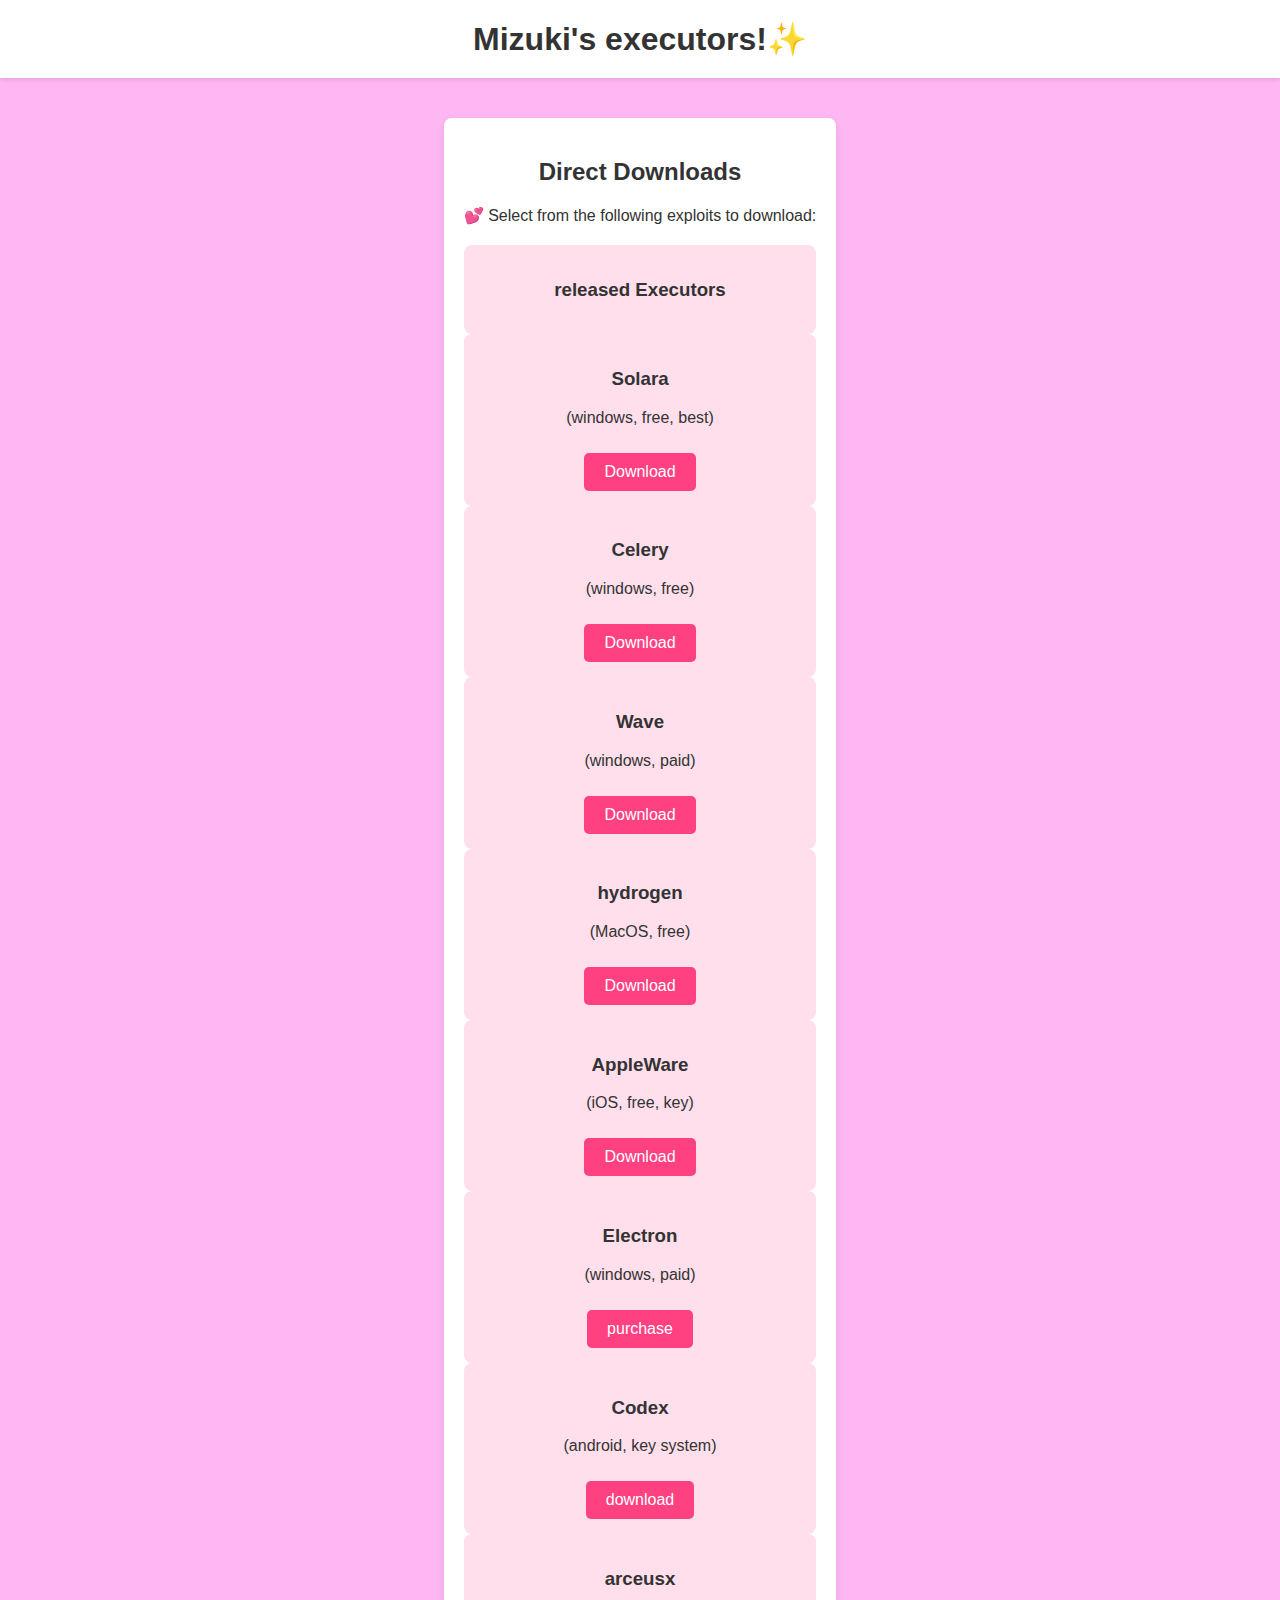
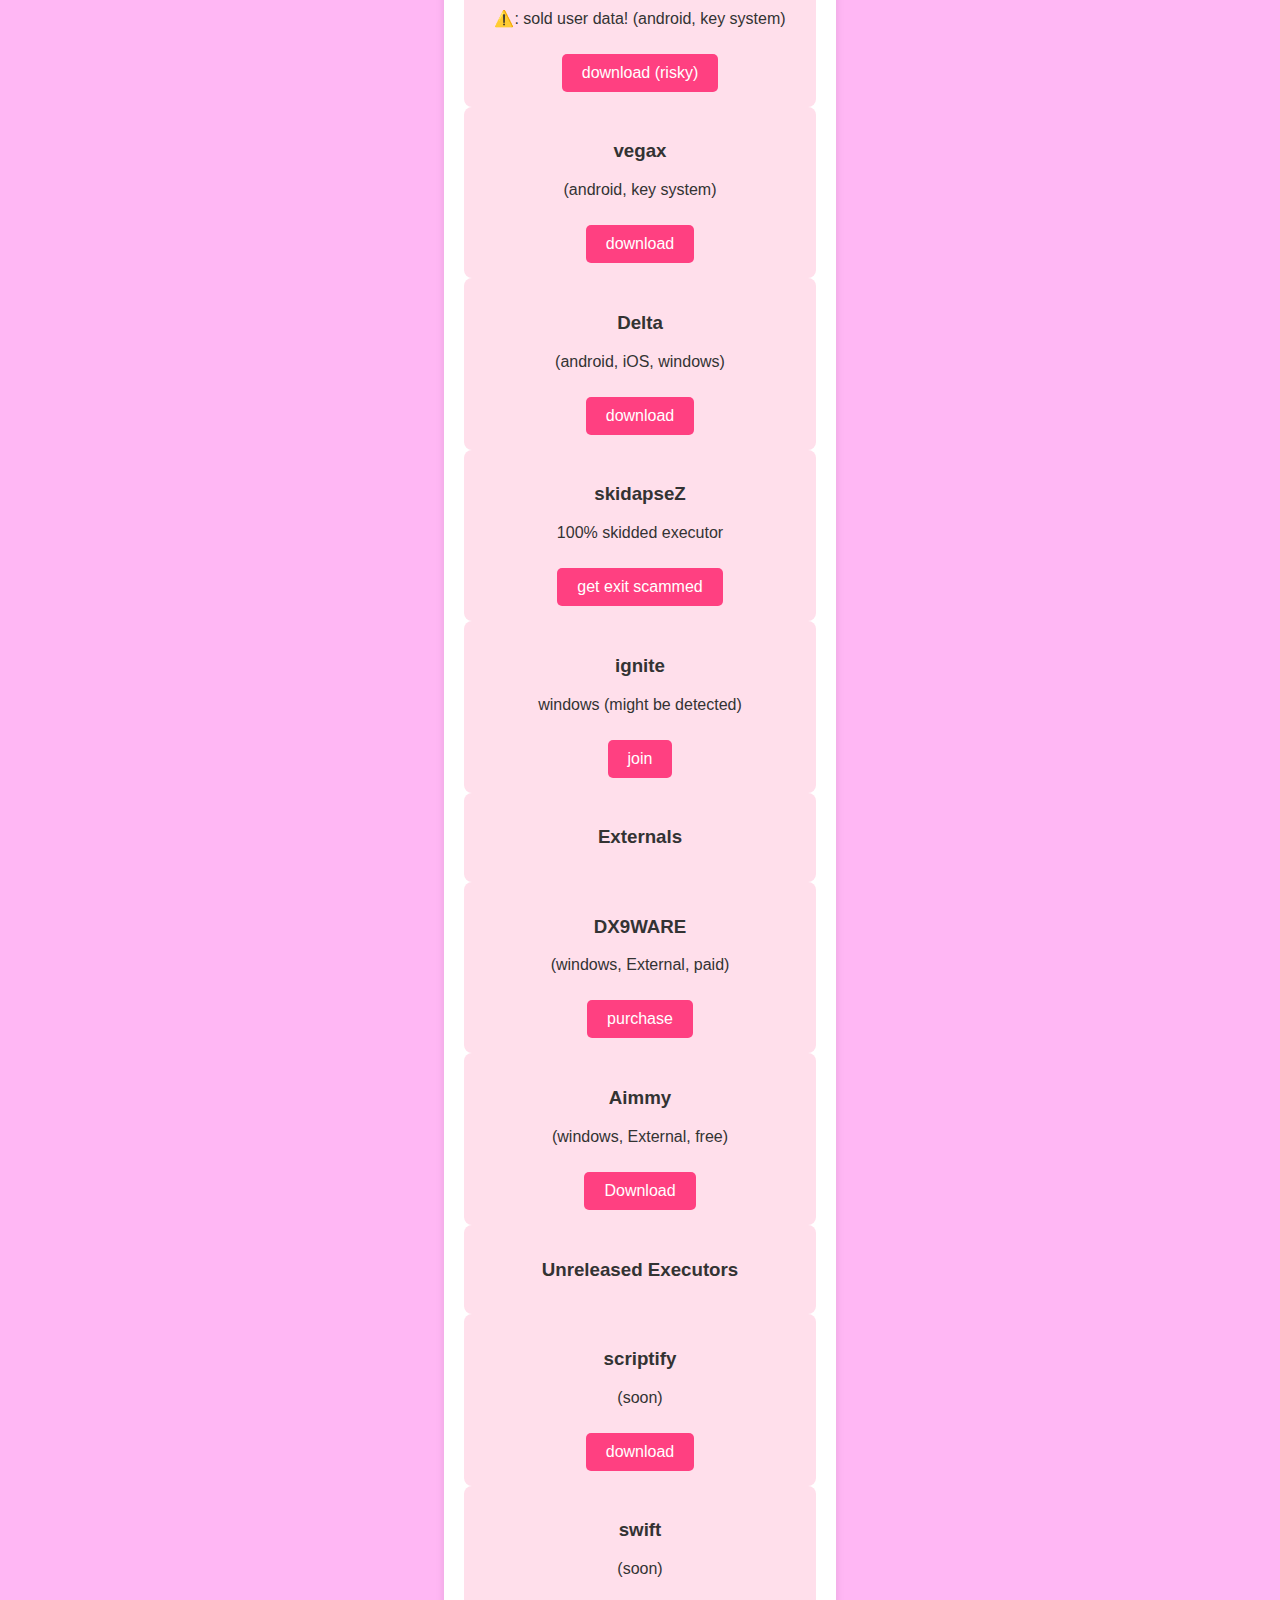
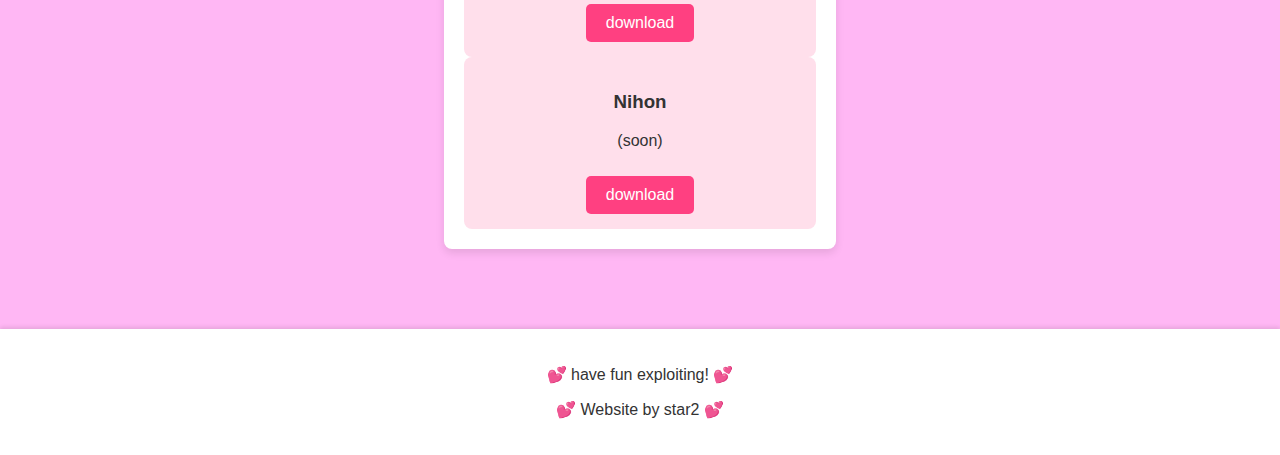
<file: index.html>
<!DOCTYPE html>
<html lang="en">
<head>
    <meta charset="UTF-8">
    <meta name="viewport" content="width=device-width, initial-scale=1.0">
    <title>✨ mizuki's Downloads</title>
    <link rel="stylesheet" href="style.css">

    <meta property="og:title" content="🎀 Mizuki's executors">
    <meta property="og:description" content="find safe and direct downloads to all your favorite executors here. all of the downloads are tested to make sure that they are safe for you to use.">
    <meta property="og:image" content="https://media1.tenor.com/m/2X_AmSGEjh0AAAAd/mizuki-akiyama-pjsekai.gif">
    <meta property="og:url" content="https://mizukirobloxexecutors.vercel.app/">
    <meta property="og:type" content="website">
</head>
<body>
    <header>
        <h1>Mizuki's executors!✨</h1>
    </header>
    <main>
        <section class="download">
            <h2>Direct Downloads</h2>
            <p>💕 Select from the following exploits to download:</p>
            <div class="app-list">
                </div>
                <div class="app">
                    <h3>released Executors</h3>
                </div>
                <div class="app">
                    <h3>Solara</h3>
                    <p>(windows, free, best)</p>
                    <a href="https://getsolara.dev/download/static/files/Bootstrapper.exe" class="download-btn">Download</a>
                </div>
                <div class="app">
                    <h3>Celery</h3>
                    <p>(windows, free)</p>
                    <a href="https://github.com/static-archives/Celery/raw/main/Release.zip" class="download-btn">Download</a>
                </div>
                <div class="app">
                    <h3>Wave</h3>
                    <p>(windows, paid)</p>
                    <a href="https://cdn.getwave.gg/WaveInstaller.exe" class="download-btn">Download</a>
                </div>
                <div class="app">
                    <h3>hydrogen</h3>
                    <p>(MacOS, free)</p>
                    <a href="https://hydrogen.sh/" class="download-btn">Download</a>
                </div>
                <div class="app">
                    <h3>AppleWare</h3>
                    <p>(iOS, free, key)</p>
                    <a href="https://appleware.dev/download/" class="download-btn">Download</a>
                </div>
                
                
                <div class="app">
                    <h3>Electron</h3>
                    <p>(windows, paid)</p>
                    <a href="https://nocap.land/purchase.php" class="download-btn">purchase</a>
                </div>
                <div class="app">
                    <h3>Codex</h3>
                    <p>(android, key system)</p>
                    <a href="https://codex.lol/android" class="download-btn">download</a>
                </div>
                <div class="app">
                    <h3>arceusx</h3>
                    <p>⚠️: sold user data! (android, key system)</p>
                    <a href="https://spdmteam.com/index" class="download-btn">download (risky)</a>
                </div>
                <div class="app">
                    <h3>vegax</h3>
                    <p>(android, key system)</p>
                    <a href="vegax.gg/" class="download-btn">download</a>
                </div>
                <div class="app">
                    <h3>Delta</h3>
                    <p>(android, iOS, windows)</p>
                    <a href="https://deltaexploits.net" class="download-btn">download</a>
                </div>
                <div class="app">
                    <h3>skidapseZ</h3>
                    <p>100% skidded executor</p>
                    <a href="https://synapsez.mysellix.io/" class="download-btn">get exit scammed</a>
                </div>
                <div class="app">
                    <h3>ignite</h3>
                    <p>windows (might be detected)</p>
                    <a href="https://discord.gg/TD3XdbYs" class="download-btn">join</a>
                </div>
                
                <div class="app">
                    <h3>Externals</h3>
                </div>
                
                <div class="app">
                    <h3>DX9WARE</h3>
                    <p>(windows, External, paid)</p>
                    <a href="https://cultofintellect.com/dx9ware/purchase/" class="download-btn">purchase</a>
                </div>
                
                <div class="app">
                    <h3>Aimmy</h3>
                    <p>(windows, External, free)</p>
                    <a href="https://loot-link.com/s?MuEr" class="download-btn">Download</a>
                </div>
                
                
                <div class="app">
                    <h3>Unreleased Executors</h3>
                </div>
                
                <div class="app">
                    <h3>scriptify</h3>
                    <p>(soon)</p>
                    <a href="https://scriptify.gg" class="download-btn">download</a>
                </div>
                <div class="app">
                    <h3>swift</h3>
                    <p>(soon)</p>
                    <a href="https://bunni.lol" class="download-btn">download</a>
                </div>
                <div class="app">
                    <h3>Nihon</h3>
                    <p>(soon)</p>
                    <a href="https://discord.gg/nihon" class="download-btn">download</a>
                </div>
            </div>
        </section>
    </main>
    <footer>
        <p>💕 have fun exploiting! 💕</p>
        <p>💕 Website by star2 💕</p>
    </footer>
</body>
</html>
</file>
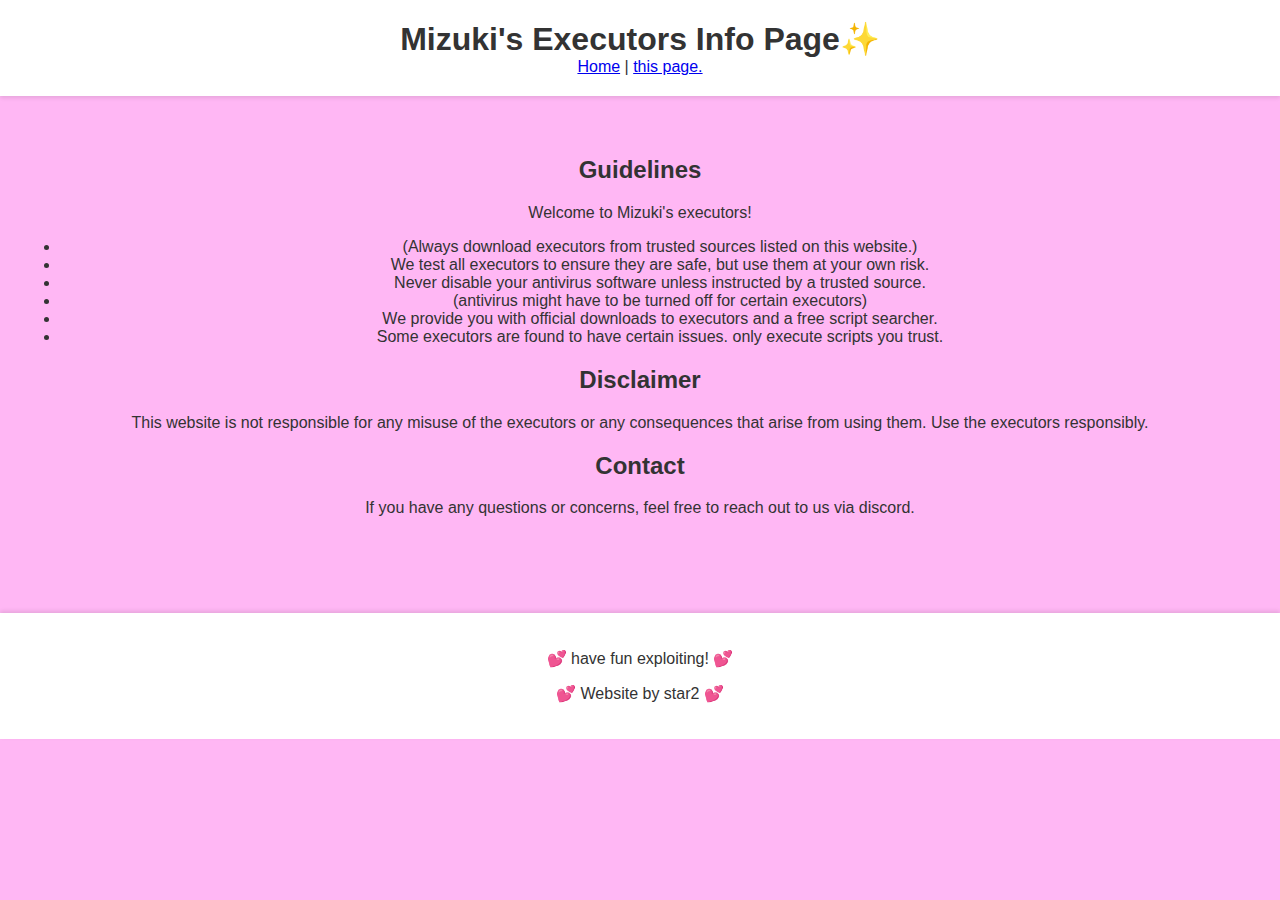
<file: info.html>
<!DOCTYPE html>
<html lang="en">
<head>
    <meta charset="UTF-8">
    <meta name="viewport" content="width=device-width, initial-scale=1.0">
    <title>✨ Mizuki</title>
    <link rel="stylesheet" href="style.css">
</head>
<body>
    <header>
        <h1>Mizuki's Executors Info Page✨</h1>
        <nav>
            <a href="index.html">Home</a> | 
            <a href="info.html">this page.</a>
        </nav>
    </header>
    <main>
        <section class="info">
            <h2>Guidelines</h2>
            <p>Welcome to Mizuki's executors!</p>
            <ul>
                <li>(Always download executors from trusted sources listed on this website.)</li>
                <li>We test all executors to ensure they are safe, but use them at your own risk.</li>
                <li>Never disable your antivirus software unless instructed by a trusted source.</li>
                <li>(antivirus might have to be turned off for certain executors)</li>
                <li>We provide you with official downloads to executors and a free script searcher.</li>
                <li>Some executors are found to have certain issues. only execute scripts you trust.</li>
            </ul>

            <h2>Disclaimer</h2>
            <p>This website is not responsible for any misuse of the executors or any consequences that arise from using them. Use the executors responsibly.</p>
            
            <h2>Contact</h2>
            <p>If you have any questions or concerns, feel free to reach out to us via discord.</p>
        </section>
    </main>
    <footer>
        <p>💕 have fun exploiting! 💕</p>
        <p>💕 Website by star2 💕</p>
    </footer>
</body>
</html>
</file>
<file: style.css>
body {
    font-family: Arial, sans-serif;
    background-color: #FFB7F4;
    color: #333;
    margin: 0;
    padding: 0;
    text-align: center;
}

header {
    background-color: #fff;
    padding: 20px;
    box-shadow: 0 2px 4px rgba(0, 0, 0, 0.1);
}

h1 {
    margin: 0;
    color: #333;
}

main {
    padding: 40px 20px;
}

.download {
    background-color: #fff;
    padding: 20px;
    border-radius: 8px;
    box-shadow: 0 4px 8px rgba(0, 0, 0, 0.1);
    display: inline-block;
}

.app-list {
    display: flex;
    flex-direction: column;
    gap: 15px;
    margin-top: 20px;
}

.app {
    background-color: #FFDFEB;
    padding: 15px;
    border-radius: 8px;
}

.download-btn {
    display: inline-block;
    background-color: #FF4081;
    color: #fff;
    padding: 10px 20px;
    text-decoration: none;
    border-radius: 5px;
    margin-top: 10px;
}

.download-btn:hover {
    background-color: #E53070;
}

footer {
    margin-top: 40px;
    padding: 20px;
    background-color: #fff;
    box-shadow: 0 -2px 4px rgba(0, 0, 0, 0.1);
}
</file>
